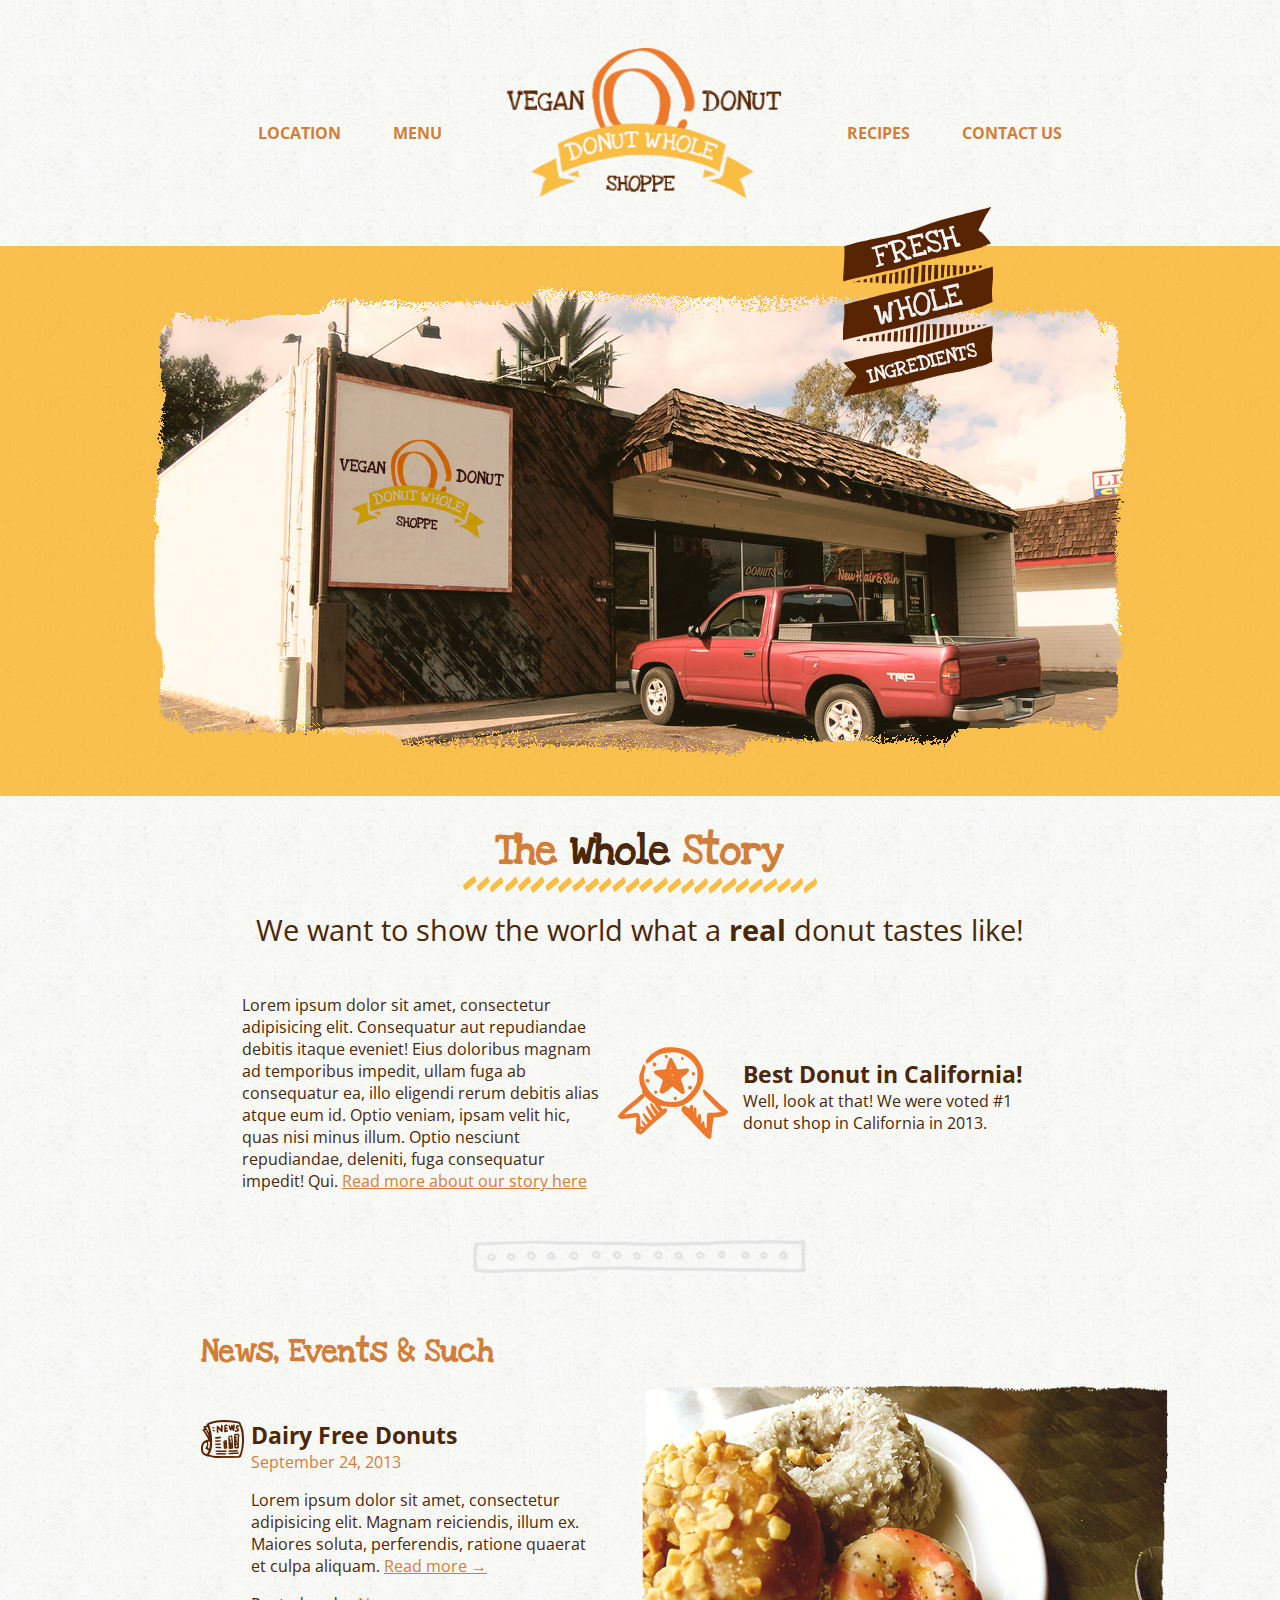
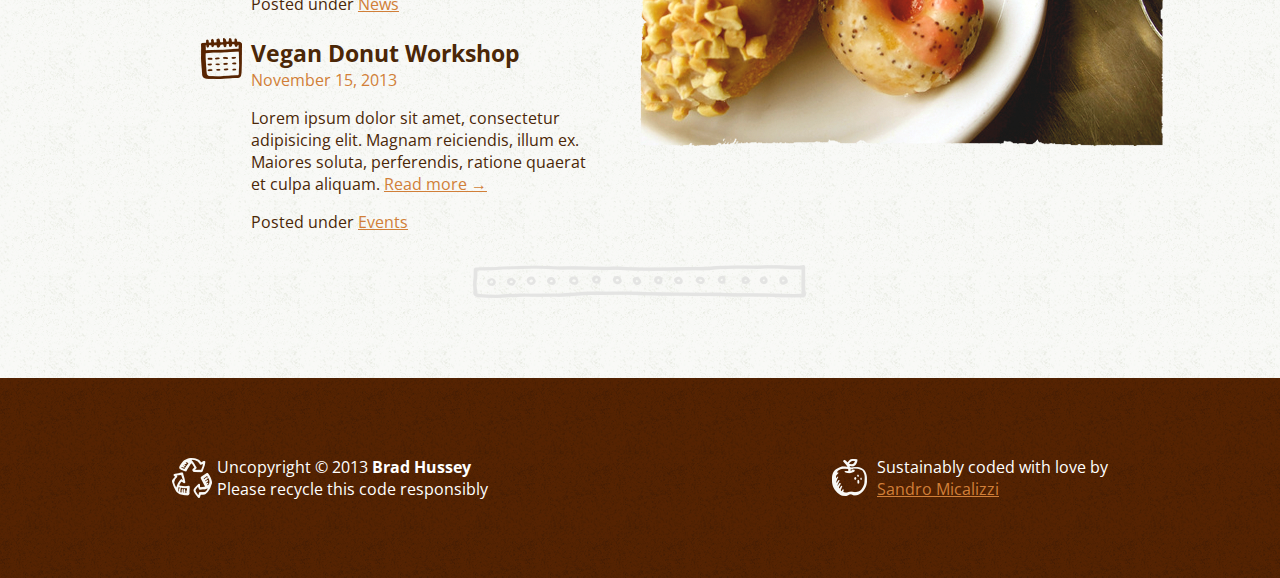
<file: index.html>
<!DOCTYPE html>
<html>

<head>
    <title>Donut Whole | Vegan Donut Shoppe</title>
    <meta name="description" content="Donut Whole is a (fictional) Vegan Donut Shoppe based in Sunny Southern California">
    <link href='https://fonts.googleapis.com/css?family=Love+Ya+Like+A+Sister' rel='stylesheet' type='text/css'>
    <link href='https://fonts.googleapis.com/css?family=Open+Sans:400,400italic,300,700' rel='stylesheet' type='text/css'>
    <link rel="stylesheet" type="text/css" href="css/normalize.css">
    <link rel="stylesheet" type="text/css" href="css/styles.css">
</head>

<body>

    <div class="container">
        <header class="main">
            <nav>
                <ul>
                    <li><a href="">Location</a></li>
                    <li><a href="">Menu</a></li>
                    <li id="logo"><a href="" alt="Donut Whole"></a></li>
                    <li><a href="">Recipes</a></li>
                    <li><a href="">Contact us</a></li>
                </ul>
            </nav>
        </header>
    </div>
    <!-- /.container -->

    <div id="hero">
        <div class="container">
            <img src="images/donut-shoppe.png" alt="Donut Whole Storefront">
            <p class="large-ribbon"></p>
        </div>
        <!-- /.container -->
    </div>
    <!-- /#hero -->

    <div class="container">

        <div id="whole-story" class="clearfix">
            <h1>The <em>Whole</em> Story</h1>
            <p class="lead">We want to show the world what a <strong>real</strong> donut tastes like!</p>
            <div id="story-excerpt">
                <p>Lorem ipsum dolor sit amet, consectetur adipisicing elit. Consequatur aut repudiandae debitis itaque eveniet! Eius doloribus magnam ad temporibus impedit, ullam fuga ab consequatur ea, illo eligendi rerum debitis alias atque eum id. Optio veniam, ipsam velit hic, quas nisi minus illum. Optio nesciunt repudiandae, deleniti, fuga consequatur impedit! Qui. <a href="">Read more about our story here</a></p>
            </div>
            <!-- /#story-excerpt -->
            <div id="best-donut">
                <h3>Best Donut in California!</h3>
                <p>Well, look at that! We were voted #1 donut shop in California in 2013.</p>
            </div>
            <!-- /#best-donut -->
        </div>
        <!-- /#whole-story -->

        <hr>

        <div id="news-events" class="clearfix">
            <div id="articles">
                <h2>News, Events &amp; Such</h2>
                <article class="news">
                    <header>
                        <h3>Dairy Free Donuts</h3>
                        <time datetime="2013-09-24">September 24, 2013</time>
                    </header>
                    <section class="excerpt">
                        <p>Lorem ipsum dolor sit amet, consectetur adipisicing elit. Magnam reiciendis, illum ex. Maiores soluta, perferendis, ratione quaerat et culpa aliquam. <a href="">Read more &rarr;</a></p>
                    </section>
                    <footer>
                        Posted under <a href="">News</a>
                    </footer>
                </article>

                <article class="event">
                    <header>
                        <h3>Vegan Donut Workshop</h3>
                        <time datetime="2013-11-15">November 15, 2013</time>
                    </header>
                    <section class="excerpt">
                        <p>Lorem ipsum dolor sit amet, consectetur adipisicing elit. Magnam reiciendis, illum ex. Maiores soluta, perferendis, ratione quaerat et culpa aliquam. <a href="">Read more &rarr;</a></p>
                    </section>
                    <footer>
                        Posted under <a href="">Events</a>
                    </footer>
                </article>

            </div>
            <!-- /#articles -->

            <div id="feature-image">
                <img src="images/assorted-donuts.png" alt="Tasty Assorted Donuts" />
            </div>
            <!-- /#feature-image -->

        </div>
        <!-- /#news-events -->

        <hr>

    </div>
    <!-- /.container -->

    <footer class="main">
            <div id="uncopyright">
                <p>Uncopyright &copy; 2013 <strong>Brad Hussey</strong></p>
                <p>Please recycle this code responsibly</p>
            </div>
            <!-- /#uncopyright -->

            <div id="credits">
                <p>Sustainably coded with love by <a href="">Sandro Micalizzi</a></p>
            </div>
            <!-- /#credits -->

        <!-- /.container -->
    </footer>
    <!-- /.main -->

</body>

</html>
</file>
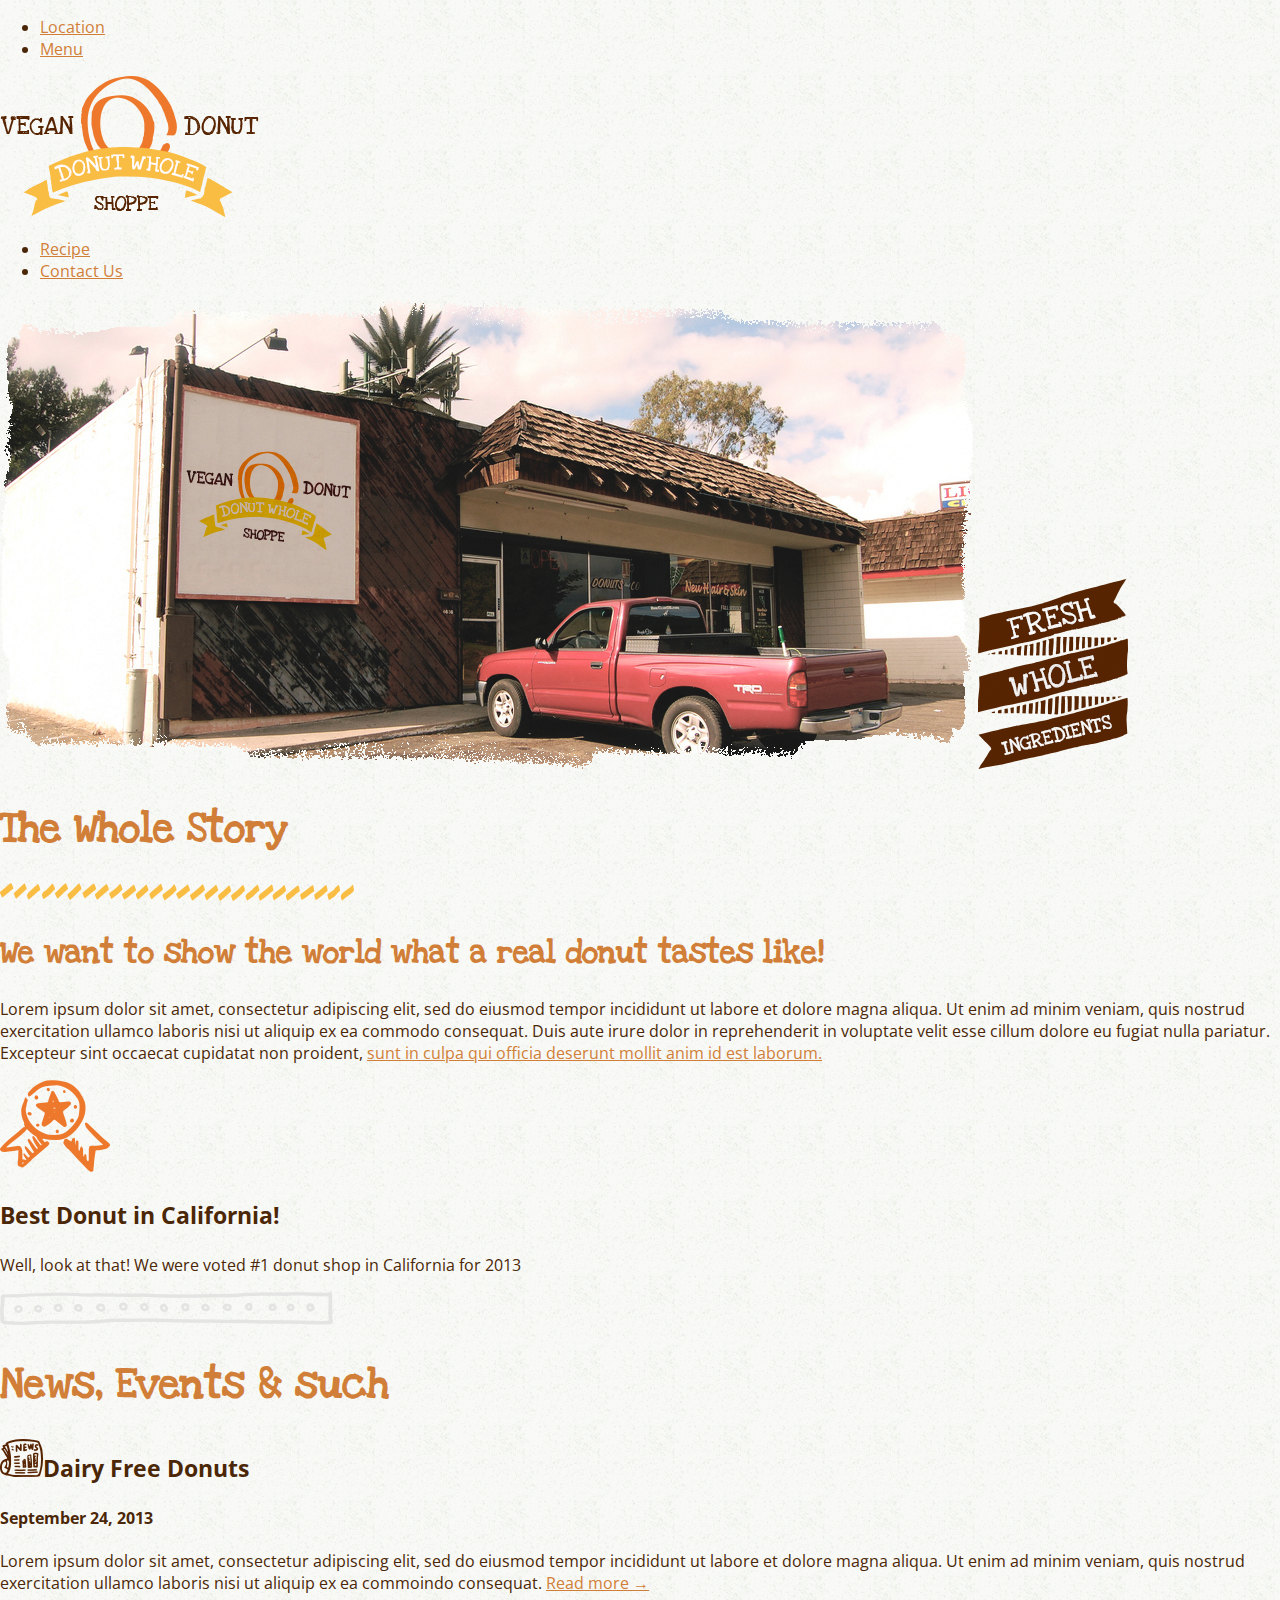
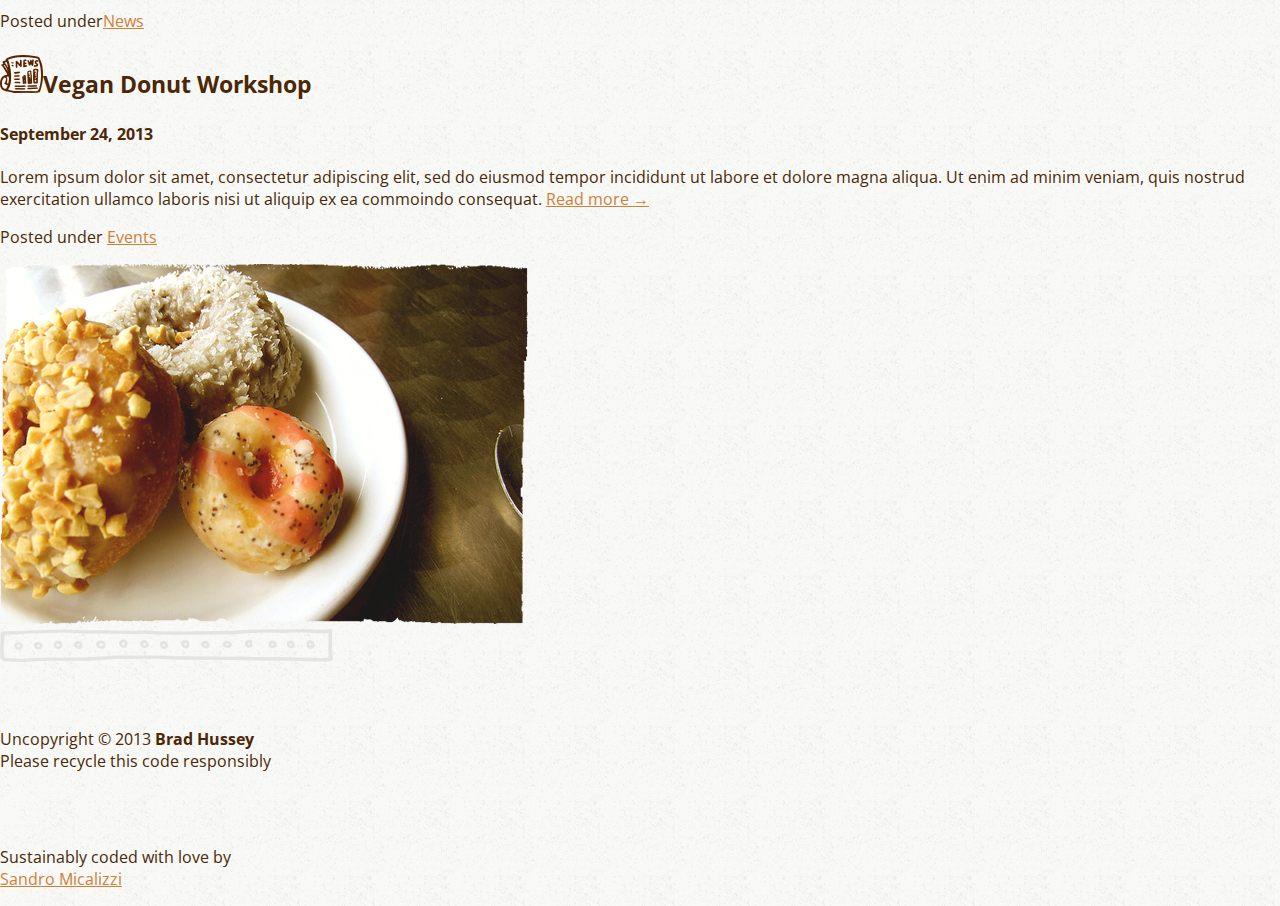
<file: indexSansBody.html>
<!DOCTYPE html>
<html>

<head>
    <title>Donut Whole | Vegan Donut Shoppe</title>
    <meta name="description" content="Donut Whole is a (fictional) Vegan Donut Shoppe based in Sunny Southern California">

    <link rel="stylesheet" type="text/css" href="http://fonts.googleapis.com/css?family=Open+Sans:400,300,400italic,700|Love+Ya+Like+A+Sister">
    <link rel="stylesheet" type="text/css" href="css/normalize.css">
    <link rel="stylesheet" type="text/css" href="css/styles.css">
</head>

<body>
    <nav id="mainNav">
        <ul>
            <li><a href="#location">Location</a></li>
            <li><a href="#menu">Menu</a></li>
        </ul>
        <img src="images/logo.png" alt="Vegan donuts">
        <ul>
            <li><a href="#recipe">Recipe</a></li>
            <li><a href="#contact">Contact Us</a></li>
        </ul>
    </nav>
    <section id="banner">
        <img src="images/donut-shoppe.png" alt="The donuts shop">
        <img src="images/fresh-whole-ingredients.png" alt="Fresh whole ingredients">
    </section>
    <div id="pageWrapper">
        <section id="about">
            <header>
                <h1>The Whole Story</h1>
                <img src="images/header-divider.png">
                <h2>We want to show the world what a <strong>real</strong> donut tastes like!</h2>
            </header>
            <article>
                <aside>
                    <p>
                        Lorem ipsum dolor sit amet, consectetur adipiscing elit, sed do eiusmod tempor incididunt ut labore et dolore magna aliqua. Ut enim ad minim veniam, quis nostrud exercitation ullamco laboris nisi ut aliquip ex ea commodo consequat. Duis aute irure dolor in reprehenderit in voluptate velit esse cillum dolore eu fugiat nulla pariatur. Excepteur sint occaecat cupidatat non proident, <a href="#about">sunt in culpa qui officia deserunt mollit anim id est laborum.</a>
                    </p>
                </aside>
                <aside>
                    <img src="images/award.png" alt="Best donuts award">
                    <p>
                        <h3>Best Donut in California!</h3> Well, look at that! We were voted #1 donut shop in California for 2013
                    </p>
                </aside>
            </article>
        </section>
        <section id="news">
            <img src="images/divider.png">
            <article>
                <h1>News, Events &amp; such</h1>
                <aside class="event">
                    <h3><img src="images/icon-news.png">Dairy Free Donuts</h3>
                    <h4>September 24, 2013</h4>
                    <p>Lorem ipsum dolor sit amet, consectetur adipiscing elit, sed do eiusmod tempor incididunt ut labore et dolore magna aliqua. Ut enim ad minim veniam, quis nostrud exercitation ullamco laboris nisi ut aliquip ex ea commoindo consequat. <a href="#">Read more →</a></p>
                    <p class="infosPost">Posted under<a href="#">News</a>
                    </p>
                </aside>
                <aside class="event">
                    <h3><img src="images/icon-news.png">Vegan Donut Workshop</h3>
                    <h4>September 24, 2013</h4>
                    <p>Lorem ipsum dolor sit amet, consectetur adipiscing elit, sed do eiusmod tempor incididunt ut labore et dolore magna aliqua. Ut enim ad minim veniam, quis nostrud exercitation ullamco laboris nisi ut aliquip ex ea commoindo consequat. <a href="#">Read more →</a></p>
                    <p class="infosPost">Posted under <a href="#">Events</a>
                    </p>
                </aside>
            </article>
            <article>
                <img src="images/assorted-donuts.png">
            </article>
            <img src="images/divider.png">
        </section>
    </div>
    <footer>
        <aside>
            <img src="images/icon-recycle.png">
            <p>Uncopyright © 2013 <strong>Brad Hussey</strong></br>
                Please recycle this code responsibly
            </p>
        </aside>
        <aside>
            <img src="images/icon-apple.png">
            <p>Sustainably coded with love by</br>
                <a href="#">Sandro Micalizzi</a>
            </p>
        </aside>
    </footer>
</body>

</html>
</file>
<file: css/styles.css>
/* ===============================
   Colour Palette:
   ---------------
   Light Cream:	#f2f3ee
   Orange:			#d17f38
   Yellow:			#e8c04f
   Brown:			#4b2707
   =============================== */
    /* General */
    
    html {
        font-size: 16px;
    }
    
    body {
        -webkit-font-smoothing: antialiased;
        text-rendering: optimizelegibility;
        width: 100%;
        font-family: 'Open Sans';
        font-size: 1rem;
        color: #4b2707;
        background-image: url(../images/bg-tile.gif);
        background-repeat: repeat-x repeat-y;
    }
    
    .container {
        width: 70%;
        margin: 0 auto;
    }
    /* Typography */
    
    h1,
    h2 {
        font-family: 'Love Ya Like A Sister', cursive;
        color: #d17f38;
    }
    
    h1 {
        font-size: 42px;
    }
    
    h1 em {
        font-style: normal;
        font-weight: 700;
        color: #4b2707;
    }
    
    h2 {
        font-size: 32px;
    }
    
    h3 {
        font-size: 1.424rem;
    }
    
    p.lead {
        font-size: 1.802rem;
        font-weight: 400
    }
    
    p {}
    
    a:link,
    a:visited {
        color: #d17f38;
        transition: all .5s ease;
    }
    
    a:hover {
        color: #e8c04f;
    }
    
    hr {
        border: none;
        width: 80%;
        height: 33px;
        margin: 2rem auto;
        background-image: url(../images/divider.png);
        background-position: center center;
        background-repeat: no-repeat;
    }
    /* Header */
    
    header nav {
        width: 100%;
        min-height: 150px;
        margin: 2rem auto;
        display: flex;
        flex-direction: column;
        justify-content: center;
    }
    
    header nav ul {
        display: flex;
        justify-content: space-around;
        list-style: none;
        text-transform: uppercase;
        height: 150px;
    }
    
    header nav ul li {
        height: 150px;
        display: flex;
        flex-direction: column;
        justify-content: center;
    }
    
    header nav ul li a {
        text-decoration: none;
        font-weight: 700;
        padding-top: 20px;
    }
    
    header nav ul li a:hover {
        color: #4b2707;
        background-image: url(../images/tiny-donut.png);
        background-position: center center;        
        background-repeat: no-repeat;
    }
    
    header nav ul li#logo a {
        height: 150px;
        width: 300px;
        display: block;
        background-image: url(../images/logo.png);
        background-position: center top;
        background-size: contain;
        background-repeat: no-repeat;
        transition: all 2s ease;
    }
    
    header nav ul li#logo a:hover {
        background-image: url(../images/logo-hover.png);
    }
    /* Hero */
    
    #hero {
        width: 100%;
        background-image: url('../images/bg-tile-yellow.gif');
        background-repeat:repeat-x repeat-y;
        min-height: 550px;
        display: flex;
        justify-content: center;
        align-items: center;
    }
    
    #hero .container {
        position: relative;
        width: 70%;
        display: flex;
        justify-content: center;
        align-items: center;
    }
    
    #hero .large-ribbon {
        position: absolute;
        min-height: 200px;
        min-width: 160px;
        background-image: url(../images/fresh-whole-ingredients.png);
        background-repeat: no-repeat;
        background-position: center center;
        top: -100px;
        right: 10%;
    }
    /* The Whole Story */
    
    #whole-story {
        display: flex;
        flex-flow: wrap;
        justify-content: center;
        align-items: center;
        width: 100%;
    }
    
    #whole-story h1 {
        width: 100%;
        min-height: 70px;
        text-align: center;
        background-image: url(../images/header-divider.png);
        background-repeat: no-repeat;
        background-position: center bottom;
        margin-bottom: 0;
    }
    
    #whole-story > p {
        width: 100%;
        text-align: center;
        margin-top: 1rem;
    }
    
    #story-excerpt {
        width: 40%;
        padding: 0 6%;
    }
    
    #best-donut {
        width: 30%;
        background: url(../images/award.png);
        background-position: left center;
        background-repeat: no-repeat;
        padding-left: 125px;
    }
    
    #best-donut h3 {
        margin-bottom: 0;
    }
    
    #best-donut p {
        margin-top: 0;
    }
    /* News & Events */
    
    #articles {
        display: flex;
        flex-direction: column;
        width: 49%;
    }
    
    #feature-image {
        width: 49%;
        display: block;
    }
    
    #news-events {
        display: flex;
        justify-content: center;
        align-items: center;
    }
    
    #news-events header,
    #news-events section,
    #news-events footer {
        padding: 0 50px;
    }
    
    #news-events article:first-of-type header {
        background-image: url(../images/icon-news.png);
        background-position: left top;
        background-repeat: no-repeat;
    }
    
    #news-events header {
        background-image: url(../images/icon-calendar.png);
        background-position: left top;
        background-repeat: no-repeat;
    }
    
    #news-events header h3 {
        margin-bottom: 0;
    }
    
    #news-events article {}
    
    #news-events article.news {}
    
    #news-events article.event {}
    
    #news-events header time {
        color: #d17f38;
    }
    
    #news-events section.excerpt {}
    
    #news-events footer {}
    /* Footer */
    
    footer.main {
        min-height: 200px;
        width: 100%;
        display: flex;
        justify-content: space-around;
        align-items: center;
        background-image: url('../images/bg-tile-brown.gif');
        background-repeat:repeat-x repeat-y;
        color: white;
        margin-top: 5rem;
    }
    
    footer.main a {
        display: block;
    }
       footer.main p {
        margin:0;
    }

    #uncopyright,
    #credits {
        padding-left: 45px;
    }
    
    #uncopyright {
        background-image: url(../images/icon-recycle.png);
        background-position: left center;
        background-repeat: no-repeat;
    }
    
    #credits {
        background-image: url(../images/icon-apple.png);
        background-position: left center;
        background-repeat: no-repeat;
    }
    /* Force Elements to Self Clear its Children: http://css-tricks.com/snippets/css/clear-fix/ */
    
    .clearfix:after {
        visibility: hidden;
        display: block;
        content: "";
        clear: both;
        height: 0;
    }
    
    * html .group {
        zoom: 1;
    }
    /* IE6 */
    
    *:first-child+html .group {
        zoom: 1;
    }
    /* IE7 */

@media all and (max-width:1250px) {
        #hero .large-ribbon {
        position: absolute;
        min-height: 200px;
        min-width: 160px;
        background-image: url(../images/fresh-whole-ingredients.png);
        background-repeat: no-repeat;
        background-position: center center;
        top: -100px;
        right: 0%;
    }
}
@media all and (max-width:1350px) {
        #story-excerpt {
        width: 40%;
        padding: 0 2%;
    }
#best-donut {
        width: 35%;
        background: url(../images/award.png);
        background-position: left center;
        background-repeat: no-repeat;
        padding-left: 125px;
    }
}
</file>
